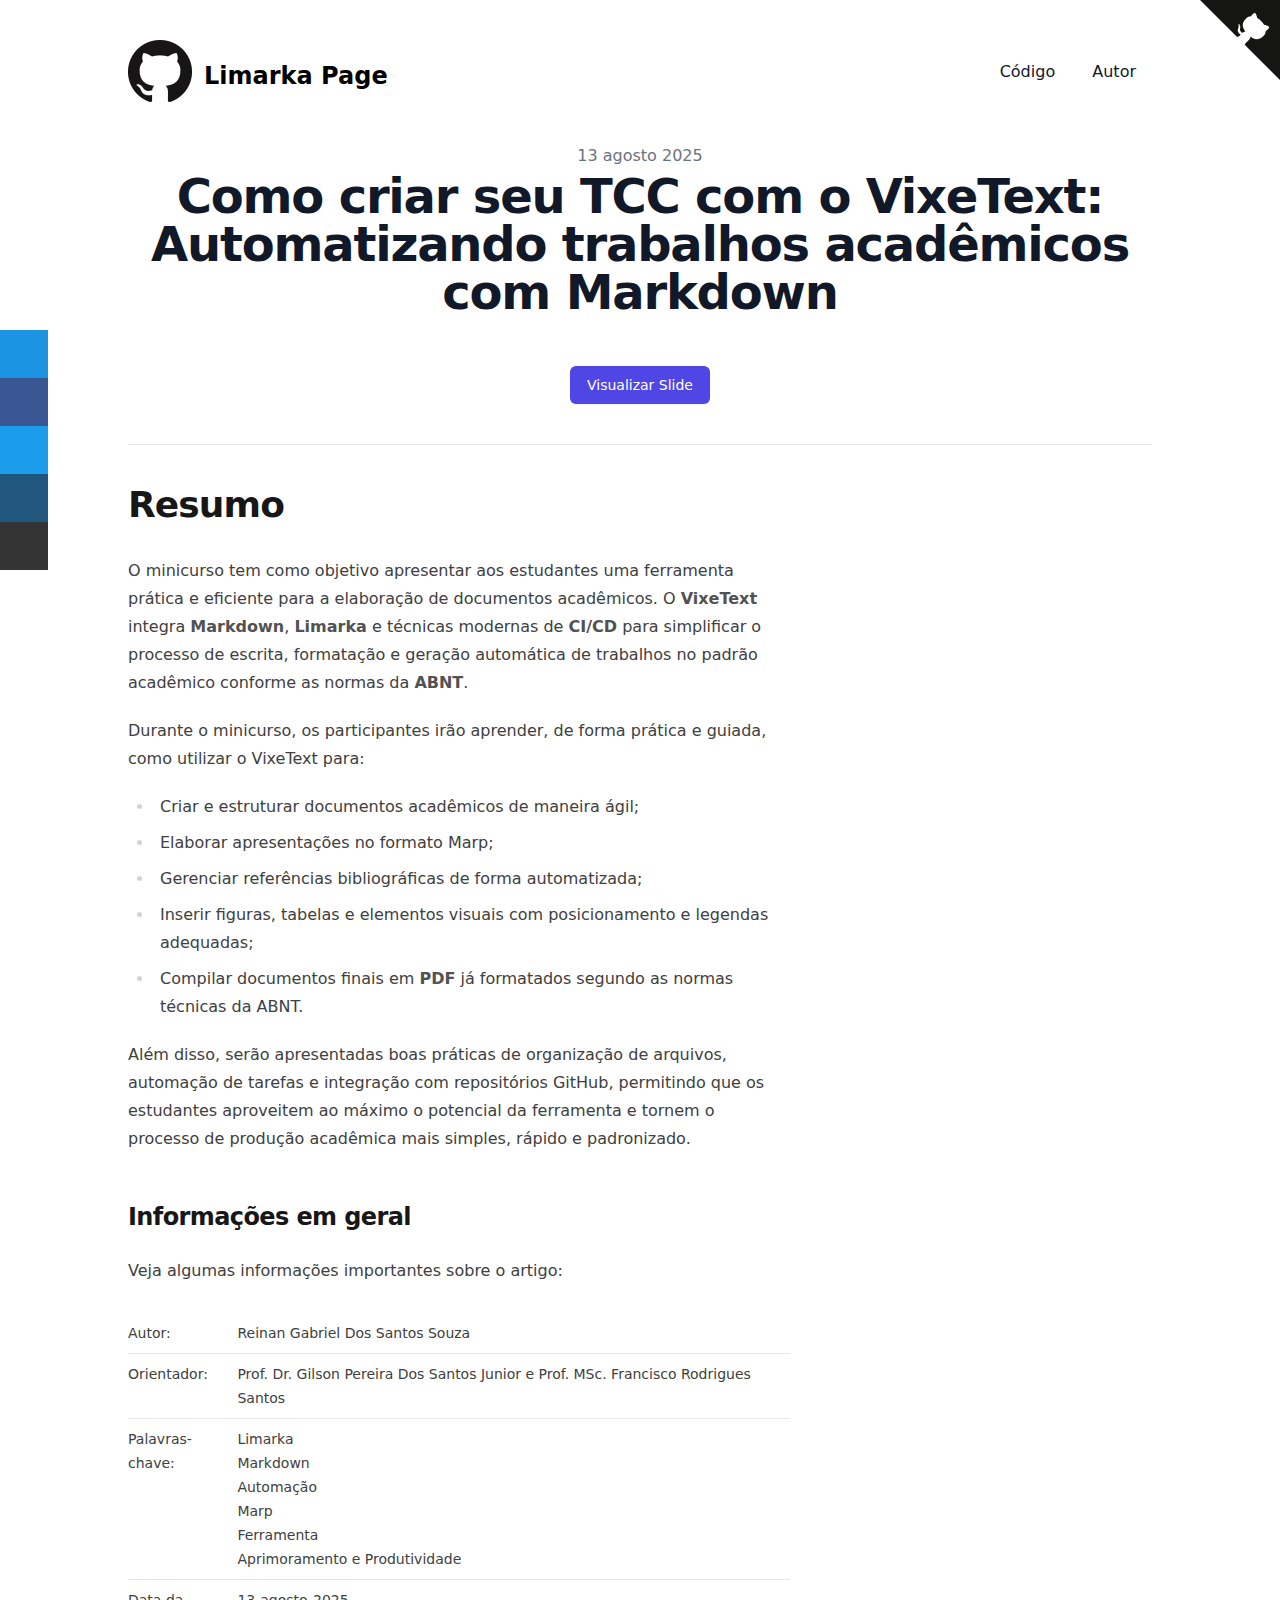
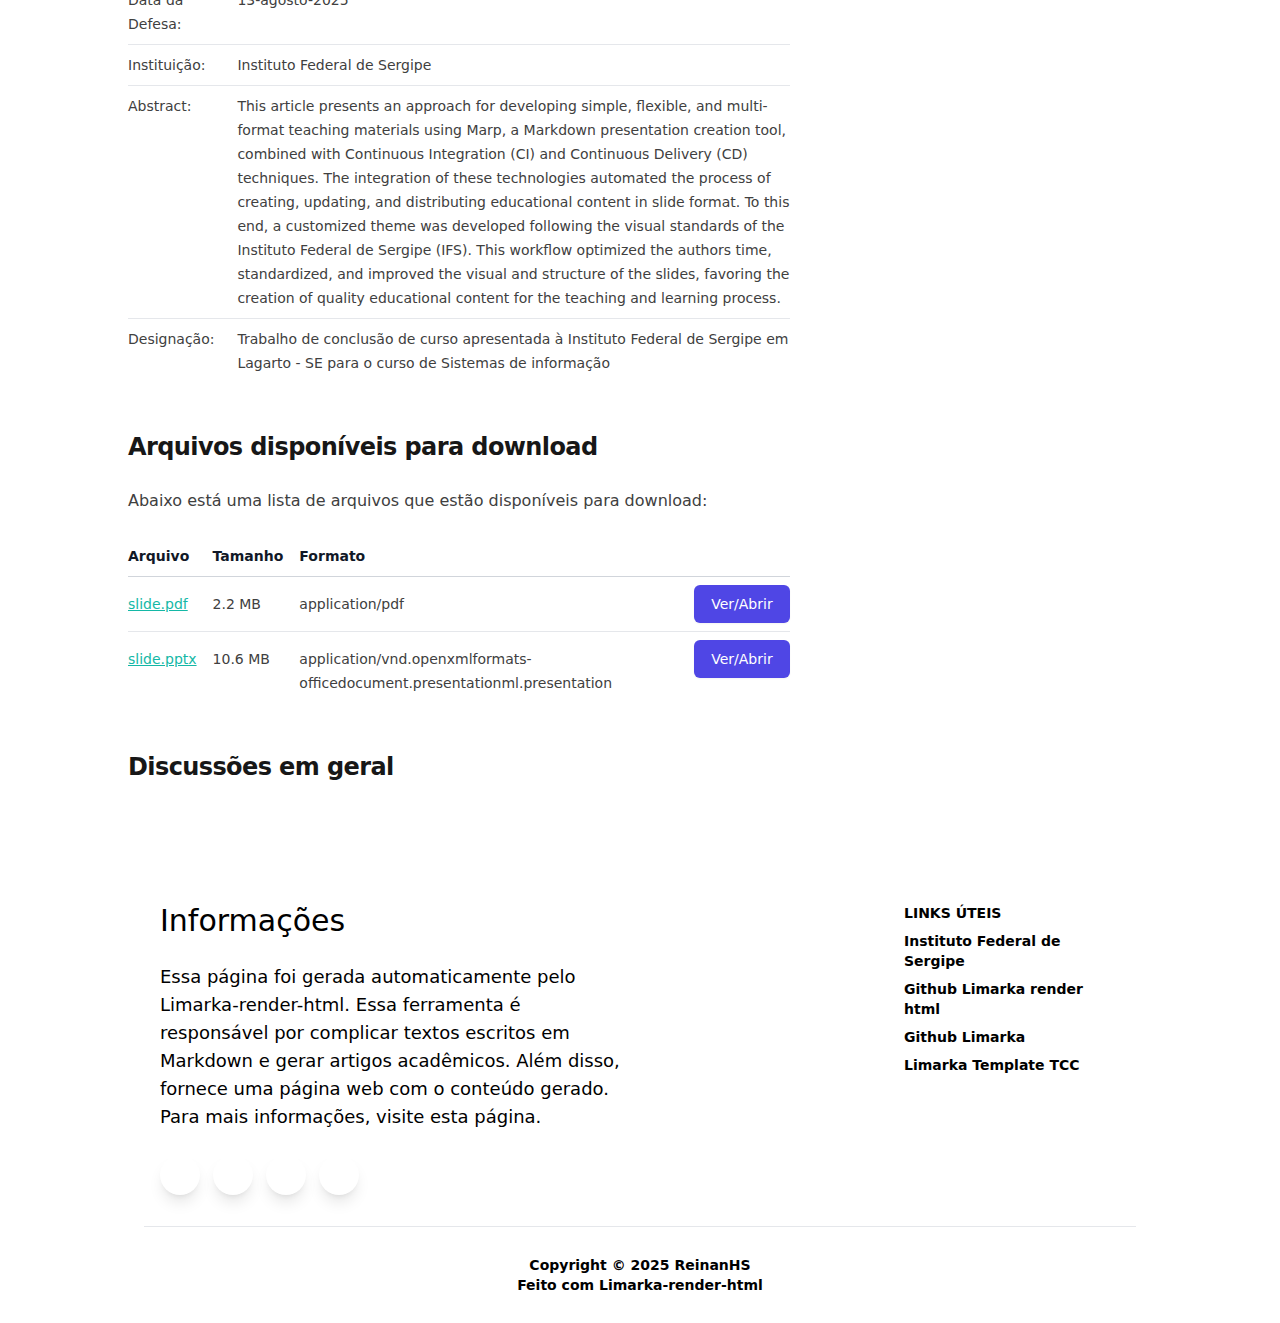
<file: index.html>
<!DOCTYPE html>
<html lang="pt_BR" class="scroll-smooth">
    <head>
    <meta charset="utf-8">
    <meta name="viewport" content="width=device-width, initial-scale=1">
    <link rel="canonical" href="https://ReinanHS.github.io/vixetext-erbase-presentation/">
    <meta name="description" content="Este artigo apresenta uma abordagem para elaboração de materiais didáticos simples, flexível e multi formatos...">
    <meta name="Generator" content="limarka-render-html " />
    <title>Como criar seu TCC com o VixeText: Automatizando trabalhos acadêmicos com Markdown</title>

    <link rel="apple-touch-icon" sizes="180x180" href="https://ReinanHS.github.io/vixetext-erbase-presentation/assets/favicon/apple-touch-icon.png">
    <link rel="icon" type="image/png" sizes="32x32" href="https://ReinanHS.github.io/vixetext-erbase-presentation/assets/favicon/favicon-32x32.png">
    <link rel="icon" type="image/png" sizes="16x16" href="https://ReinanHS.github.io/vixetext-erbase-presentation/assets/favicon/favicon-16x16.png">
    <link rel="manifest" href="https://ReinanHS.github.io/vixetext-erbase-presentation/assets/favicon/site.webmanifest">

    <meta property="og:title" content="Como criar seu TCC com o VixeText: Automatizando trabalhos acadêmicos com Markdown" />
    <meta property="og:type" content="dspace:page" />
    <meta property="og:url" content="https://ReinanHS.github.io/vixetext-erbase-presentation/" />
    <meta property="og:image" content="" />

    <meta name="twitter:card" content="summary" />
    <meta name="twitter:url" content="https://ReinanHS.github.io/vixetext-erbase-presentation/" />
    <meta name="twitter:title" content="Como criar seu TCC com o VixeText: Automatizando trabalhos acadêmicos com Markdown" />
    <meta name="twitter:description" content="Este artigo apresenta uma abordagem para elaboração de materiais didáticos simples, flexível e multi formatos..."/>

    <meta itemprop="name" content="Como criar seu TCC com o VixeText: Automatizando trabalhos acadêmicos com Markdown" />
    <meta itemprop="description" content="Este artigo apresenta uma abordagem para elaboração de materiais didáticos simples, flexível e multi formatos..." />
    <meta http-equiv="X-UA-Compatible" content="IE=Edge" />

    <meta property="article:published_time" content="2025-08-13T00:35:50-03:00" />
    <meta property="article:modified_time" content="2025-08-13T20:35:18+00:00" />

    <link rel="schema.DCTERMS" href="https://purl.org/dc/terms/" />
<link rel="schema.DC" href="https://purl.org/dc/elements/1.1/" />

<meta name="DC.creator" content="Reinan Gabriel Dos Santos Souza" />
<meta name="DC.contributor" content="Instituto Federal de Sergipe" xml:lang="pt_BR" />

            <meta name="DC.contributor" content="Prof. MSc. Francisco Rodrigues Santos" />
                <meta name="DC.contributor" content="Prof. Dr. Gilson Pereira Dos Santos Junior" />
    

<meta name="DC.identifier" content="https://ReinanHS.github.io/vixetext-erbase-presentation/" scheme="DCTERMS.URI" />
<meta name="DC.description" content="TCC (graduação) - Instituto Federal de Sergipe. Programa de Pós-Graduação em 2025. Computação" xml:lang="pt_BR" />
<meta name="DCTERMS.abstract" content="This article presents an approach for developing simple, flexible, and multi-format teaching materials using Marp, a Markdown presentation creation tool, combined with Continuous Integration (CI) and Continuous Delivery (CD) techniques. The integration of these technologies automated the process of creating, updating, and distributing educational content in slide format. To this end, a customized theme was developed following the visual standards of the Instituto Federal de Sergipe (IFS). This workflow optimized the authors time, standardized, and improved the visual and structure of the slides, favoring the creation of quality educational content for the teaching and learning process." xml:lang="pt_BR" />
<meta name="DCTERMS.extent" content="46" xml:lang="pt_BR" />
<meta name="DC.language" content="pt_BR" xml:lang="pt_BR" scheme="DCTERMS.RFC1766" />
<meta name="DC.publisher" content="Lagarto - SE" xml:lang="pt_BR" />
<meta name="DC.rights" content="Open Access" />

            <meta name="DC.subject" content="Limarka" xml:lang="pt_BR" />
            <meta name="DC.subject" content="Markdown" xml:lang="pt_BR" />
            <meta name="DC.subject" content="Automação" xml:lang="pt_BR" />
            <meta name="DC.subject" content="Marp" xml:lang="pt_BR" />
            <meta name="DC.subject" content="Ferramenta" xml:lang="pt_BR" />
            <meta name="DC.subject" content="Aprimoramento e Produtividade" xml:lang="pt_BR" />
    
<meta name="DC.title" content="Como criar seu TCC com o VixeText: Automatizando trabalhos acadêmicos com Markdown" xml:lang="pt_BR" />
<meta name="DC.type" content="TCCgrad" xml:lang="pt_BR" />

    <link rel="stylesheet" href="https://cdnjs.cloudflare.com/ajax/libs/font-awesome/6.2.0/css/all.min.css" integrity="sha512-xh6O/CkQoPOWDdYTDqeRdPCVd1SpvCA9XXcUnZS2FmJNp1coAFzvtCN9BmamE+4aHK8yyUHUSCcJHgXloTyT2A==" crossorigin="anonymous" referrerpolicy="no-referrer" />
    <link rel="stylesheet" href="https://ReinanHS.github.io/vixetext-erbase-presentation/assets/build/css/main.css?id=4f8fd777a085edc288612e8ae9160dda">
    <script defer src="https://ReinanHS.github.io/vixetext-erbase-presentation/assets/build/js/main.js?id=5e3303900278b210d1603280d75373ab"></script>
</head>
    <body class="bg-white text-black antialiased dark:bg-gray-900 dark:text-white">
        <ul id="floating-share-buttons">
    <li>
        <a href="https://telegram.me/share/url?url=https://ReinanHS.github.io/vixetext-erbase-presentation/&text=Recomenda%C3%A7%C3%A3o+de+leitura%3A+Como+criar+seu+TCC+com+o+VixeText%3A+Automatizando+trabalhos+acad%C3%AAmicos+com+Markdown"
           class="share-telegram">
            <i class="fa-brands fa-telegram"></i>
        </a>
    </li>
    <li>
        <a href="https://www.facebook.com/sharer/sharer.php?u=https://ReinanHS.github.io/vixetext-erbase-presentation/"
           class="share-facebook">
            <i class="fa-brands fa-facebook-f"></i>
        </a>
    </li>
    <li>
        <a href="https://twitter.com/share?url=https://ReinanHS.github.io/vixetext-erbase-presentation/&text=Recomenda%C3%A7%C3%A3o+de+leitura%3A+Como+criar+seu+TCC+com+o+VixeText%3A+Automatizando+trabalhos+acad%C3%AAmicos+com+Markdown"
           class="share-twitter">
            <i class="fa-brands fa-twitter"></i>
        </a>
    </li>
    <li>
        <a href="https://www.linkedin.com/shareArticle?url=https://ReinanHS.github.io/vixetext-erbase-presentation/&title=Como+criar+seu+TCC+com+o+VixeText%3A+Automatizando+trabalhos+acad%C3%AAmicos+com+Markdown&summary=Este+artigo+apresenta+uma+abordagem+para+elabora%C3%A7%C3%A3o+de+materiais+did%C3%A1ticos+simples%2C+flex%C3%ADvel+e+multi+formatos...&source=https://ReinanHS.github.io/vixetext-erbase-presentation/"
           class="share-linkedin">
            <i class="fa-brands fa-linkedin"></i>
        </a>
    </li>
    <li>
        <a href="https://api.whatsapp.com/send?text=Recomenda%C3%A7%C3%A3o+de+leitura%3A+Como+criar+seu+TCC+com+o+VixeText%3A+Automatizando+trabalhos+acad%C3%AAmicos+com+Markdown.+Link%3A+https%3A%2F%2FReinanHS.github.io%2Fvixetext-erbase-presentation%2F"
           class="share-whatsapp">
            <i class="fa-brands fa-whatsapp"></i>
        </a>
    </li>
    <li>
        <a href="mailto:?subject=Recomenda%C3%A7%C3%A3o+de+leitura%3A+Como+criar+seu+TCC+com+o+VixeText%3A+Automatizando+trabalhos+acad%C3%AAmicos+com+Markdown&body=Este artigo apresenta uma abordagem para elaboração de materiais didáticos simples, flexível e multi formatos..."
           class="share-mail">
            <i class="fa-solid fa-envelope"></i>
        </a>
    </li>
</ul>
        <div class="mx-auto max-w-3xl px-4 sm:px-6 xl:max-w-5xl xl:px-0">
            <div class="flex h-screen flex-col justify-between">
                <header class="flex items-center justify-between py-10">
    <div>
        <a aria-label="TailwindBlog" href="https://github.com/ReinanHS/limarka-render-html">
            <div class="flex items-center justify-between">
                <div class="mr-3">
                    <img class="github-logo-dark" src="https://ReinanHS.github.io/vixetext-erbase-presentation/assets/images/GitHub-Mark-64px.png" alt="Github Logo" width="64px">
                    <img class="github-logo-light" src="https://ReinanHS.github.io/vixetext-erbase-presentation/assets/images/GitHub-Mark-Light-64px.png" alt="Github Logo" width="64px" style="display: none;">
                </div>
                <div class="hidden h-6 text-2xl font-semibold sm:block">Limarka Page</div>
            </div>
        </a>
    </div>
    <div class="flex items-center text-base leading-5">
        <div class="hidden sm:block">
            <a class="p-1 font-medium text-gray-900 dark:text-gray-100 sm:p-4"
               href="https://github.com/ReinanHS/vixetext-erbase-presentation" target="_blank">Código</a>
            <a class="p-1 font-medium text-gray-900 dark:text-gray-100 sm:p-4"
               href="https://github.com/ReinanHS"
               target="_blank">Autor</a>
        </div>






        <div class="sm:hidden">
            <button type="button" class="ml-1 mr-1 h-8 w-8 rounded py-1" aria-label="Toggle Menu">
                <svg xmlns="http://www.w3.org/2000/svg" viewBox="0 0 20 20" fill="currentColor"
                     class="text-gray-900 dark:text-gray-100">
                    <path fill-rule="evenodd"
                          d="M3 5a1 1 0 011-1h12a1 1 0 110 2H4a1 1 0 01-1-1zM3 10a1 1 0 011-1h12a1 1 0 110 2H4a1 1 0 01-1-1zM3 15a1 1 0 011-1h12a1 1 0 110 2H4a1 1 0 01-1-1z"
                          clip-rule="evenodd"></path>
                </svg>
            </button>
            <div class="fixed top-0 left-0 z-10 h-full w-full transform bg-gray-200 opacity-95 duration-300 ease-in-out dark:bg-gray-800 translate-x-full">
                <div class="flex justify-end">
                    <button type="button" class="mr-5 mt-11 h-8 w-8 rounded" aria-label="Toggle Menu">
                        <svg xmlns="http://www.w3.org/2000/svg" viewBox="0 0 20 20" fill="currentColor"
                             class="text-gray-900 dark:text-gray-100">
                            <path fill-rule="evenodd"
                                  d="M4.293 4.293a1 1 0 011.414 0L10 8.586l4.293-4.293a1 1 0 111.414 1.414L11.414 10l4.293 4.293a1 1 0 01-1.414 1.414L10 11.414l-4.293 4.293a1 1 0 01-1.414-1.414L8.586 10 4.293 5.707a1 1 0 010-1.414z"
                                  clip-rule="evenodd"></path>
                        </svg>
                    </button>
                </div>
                <nav class="fixed mt-8 h-full">
                    <div class="px-12 py-4"><a
                                class="text-2xl font-bold tracking-widest text-gray-900 dark:text-gray-100"
                                href="/#projects">Projects</a></div>
                    <div class="px-12 py-4"><a
                                class="text-2xl font-bold tracking-widest text-gray-900 dark:text-gray-100"
                                href="/#about">About</a></div>
                </nav>
            </div>
        </div>
    </div>
</header>                    <main class="mb-auto">
        <div class="mx-auto max-w-3xl px-4 sm:px-6 xl:max-w-5xl xl:px-0">
            <div class="fixed right-8 bottom-8 hidden flex-col gap-3 md:hidden">
                <button aria-label="Scroll To Comment" type="button"
                        class="rounded-full bg-gray-200 p-2 text-gray-500 transition-all hover:bg-gray-300 dark:bg-gray-700 dark:text-gray-400 dark:hover:bg-gray-600">
                    <svg class="h-5 w-5" viewBox="0 0 20 20" fill="currentColor">
                        <path fill-rule="evenodd"
                              d="M18 10c0 3.866-3.582 7-8 7a8.841 8.841 0 01-4.083-.98L2 17l1.338-3.123C2.493 12.767 2 11.434 2 10c0-3.866 3.582-7 8-7s8 3.134 8 7zM7 9H5v2h2V9zm8 0h-2v2h2V9zM9 9h2v2H9V9z"
                              clip-rule="evenodd"></path>
                    </svg>
                </button>
                <button aria-label="Scroll To Top" type="button"
                        class="rounded-full bg-gray-200 p-2 text-gray-500 transition-all hover:bg-gray-300 dark:bg-gray-700 dark:text-gray-400 dark:hover:bg-gray-600">
                    <svg class="h-5 w-5" viewBox="0 0 20 20" fill="currentColor">
                        <path fill-rule="evenodd"
                              d="M3.293 9.707a1 1 0 010-1.414l6-6a1 1 0 011.414 0l6 6a1 1 0 01-1.414 1.414L11 5.414V17a1 1 0 11-2 0V5.414L4.707 9.707a1 1 0 01-1.414 0z"
                              clip-rule="evenodd"></path>
                    </svg>
                </button>
            </div>
            <article>
    <header>
        <div class="space-y-1 border-b border-gray-200 pb-10 text-center dark:border-gray-700">
            <dl>
                <div>
                    <dt class="sr-only">Publicado em</dt>
                    <dd class="text-base font-medium leading-6 text-gray-500 dark:text-gray-400">
                        <time datetime="2025-08-13T00:35:50-03:00">
                            13 agosto 2025
                        </time>
                    </dd>
                </div>
            </dl>
            <div>
                <h1 class="text-3xl font-extrabold leading-9 tracking-tight text-gray-900 dark:text-gray-100 sm:text-4xl sm:leading-10 md:text-5xl md:leading-14">
                    Como criar seu TCC com o VixeText: Automatizando trabalhos acadêmicos com Markdown
                </h1>
            </div>
            <div class="mt-5" style="margin-top: 50px">
                                                        <button onclick="location.href = 'https://reinanhs.github.io/vixetext-erbase-presentation/slide';"
                            class="inline-flex justify-center rounded-md border border-transparent bg-indigo-600 py-2 px-4 text-sm font-medium text-white shadow-sm hover:bg-indigo-700 focus:outline-none focus:ring-2 focus:ring-indigo-500 focus:ring-offset-2">
                        Visualizar Slide
                    </button>
                                                                                    </div>
        </div>
    </header>
    <div class="divide-y divide-gray-200 pb-8 dark:divide-gray-700 xl:divide-y-0" style="grid-template-rows: auto 1fr;">
        <div class="divide-y divide-gray-200 dark:divide-gray-700 xl:col-span-3 xl:row-span-2 xl:pb-0">
            <div class="prose max-w-none pt-10 pb-8 dark:prose-dark">
                                    <h1>Resumo</h1>

<p>O minicurso tem como objetivo apresentar aos estudantes uma ferramenta prática e eficiente para a elaboração de documentos acadêmicos. O <strong>VixeText</strong> integra <strong>Markdown</strong>, <strong>Limarka</strong> e técnicas modernas de <strong>CI/CD</strong> para simplificar o processo de escrita, formatação e geração automática de trabalhos no padrão acadêmico conforme as normas da <strong>ABNT</strong>.</p>

<p>Durante o minicurso, os participantes irão aprender, de forma prática e guiada, como utilizar o VixeText para:</p>

<ul>
<li>Criar e estruturar documentos acadêmicos de maneira ágil;</li>
<li>Elaborar apresentações no formato Marp;</li>
<li>Gerenciar referências bibliográficas de forma automatizada;</li>
<li>Inserir figuras, tabelas e elementos visuais com posicionamento e legendas adequadas;</li>
<li>Compilar documentos finais em <strong>PDF</strong> já formatados segundo as normas técnicas da ABNT.</li>
</ul>

<p>Além disso, serão apresentadas boas práticas de organização de arquivos, automação de tarefas e integração com repositórios GitHub, permitindo que os estudantes aproveitem ao máximo o potencial da ferramenta e tornem o processo de produção acadêmica mais simples, rápido e padronizado.</p>
                                <h2 id="overview">
                    <a href="#overview" aria-hidden="true" tabindex="-1"><span class="icon icon-link"></span></a>
                    Informações em geral
                </h2>
                <p>Veja algumas informações importantes sobre o artigo:</p>
                <table class="table itemDisplayTable">
    <tbody>
        <tr>
            <td class="metadataFieldLabel">Autor:&nbsp;</td>
            <td class="metadataFieldValue">
                Reinan Gabriel Dos Santos Souza
            </td>
        </tr>
        <tr>
            <td class="metadataFieldLabel">Orientador:&nbsp;</td>
            <td class="metadataFieldValue">
                Prof. Dr. Gilson Pereira Dos Santos Junior
                                    e Prof. MSc. Francisco Rodrigues Santos
                            </td>
        </tr>
        <tr>
            <td class="metadataFieldLabel">Palavras-chave:&nbsp;</td>
            <td class="metadataFieldValue">
                                                            Limarka<br>
                                            Markdown<br>
                                            Automação<br>
                                            Marp<br>
                                            Ferramenta<br>
                                            Aprimoramento e Produtividade<br>
                                                </td>
        </tr>
        <tr>
            <td class="metadataFieldLabel">Data da Defesa:&nbsp;</td>
            <td class="metadataFieldValue">
                13-agosto-2025
            </td>
        </tr>
        <tr>
            <td class="metadataFieldLabel">Instituição:&nbsp;</td>
            <td class="metadataFieldValue">
                Instituto Federal de Sergipe
            </td>
        </tr>
        <tr>
            <td class="metadataFieldLabel">Abstract:&nbsp;</td>
            <td class="metadataFieldValue">
                This article presents an approach for developing simple, flexible, and multi-format teaching materials using Marp, a Markdown presentation creation tool, combined with Continuous Integration (CI) and Continuous Delivery (CD) techniques. The integration of these technologies automated the process of creating, updating, and distributing educational content in slide format. To this end, a customized theme was developed following the visual standards of the Instituto Federal de Sergipe (IFS). This workflow optimized the authors time, standardized, and improved the visual and structure of the slides, favoring the creation of quality educational content for the teaching and learning process.
            </td>
        </tr>
        <tr>
            <td class="metadataFieldLabel">Designação:&nbsp;</td>
            <td class="metadataFieldValue">
                Trabalho de conclusão de curso apresentada à Instituto Federal de Sergipe em Lagarto - SE para o curso de Sistemas de informação
            </td>
        </tr>
    </tbody>
</table>                <h2 id="download">
                    <a href="#download" aria-hidden="true" tabindex="-1"><span class="icon icon-link"></span></a>
                    Arquivos disponíveis para download
                </h2>
                <p>Abaixo está uma lista de arquivos que estão disponíveis para download:</p>

                <table class="table-auto">
                    <thead>
                    <tr>
                        <th>Arquivo</th>
                        <th>Tamanho</th>
                        <th>Formato</th>
                        <th></th>
                    </tr>
                    </thead>
                    <tbody>
                                            <tr>
                            <td>
                                <a href="https://ReinanHS.github.io/vixetext-erbase-presentation/assets/files/slide.pdf">
                                    slide.pdf
                                </a>
                            </td>
                            <td>2.2 MB</td>
                            <td>application/pdf</td>
                            <td>
                                <button
                                        onclick="location.href = 'https://reinanhs.github.io/vixetext-erbase-presentation/slide';"
                                        type="submit"
                                        class="inline-flex justify-center rounded-md border border-transparent bg-indigo-600 py-2 px-4 text-sm font-medium text-white shadow-sm hover:bg-indigo-700 focus:outline-none focus:ring-2 focus:ring-indigo-500 focus:ring-offset-2">
                                    Ver/Abrir
                                </button>
                            </td>
                        </tr>
                                            <tr>
                            <td>
                                <a href="https://ReinanHS.github.io/vixetext-erbase-presentation/assets/files/slide.pptx">
                                    slide.pptx
                                </a>
                            </td>
                            <td>10.6 MB</td>
                            <td>application/vnd.openxmlformats-officedocument.presentationml.presentation</td>
                            <td>
                                <button
                                        onclick="location.href = 'https://ReinanHS.github.io/vixetext-erbase-presentation/assets/files/slide.pptx';"
                                        type="submit"
                                        class="inline-flex justify-center rounded-md border border-transparent bg-indigo-600 py-2 px-4 text-sm font-medium text-white shadow-sm hover:bg-indigo-700 focus:outline-none focus:ring-2 focus:ring-indigo-500 focus:ring-offset-2">
                                    Ver/Abrir
                                </button>
                            </td>
                        </tr>
                                        </tbody>
                </table>

                <h2 id="chat">
                    <a href="#chat" aria-hidden="true" tabindex="-1"><span class="icon icon-link"></span></a>
                    Discussões em geral
                </h2>
                <script src="https://giscus.app/client.js"
                        data-repo="ReinanHS/vixetext-erbase-presentation"
                        data-repo-id="R_kgDOIBAsGw"
                        data-category-id="DIC_kwDOIBAsG84CRgIc"
                        data-mapping="specific"
                        data-term="#geral"
                        data-strict="0"
                        data-reactions-enabled="1"
                        data-emit-metadata="0"
                        data-input-position="top"
                        data-theme="light_protanopia"
                        data-lang="pt"
                        data-loading="lazy"
                        crossorigin="anonymous"
                        async>
                </script>
            </div>
        </div>
    </div>
</article>        </div>
    </main>
                <footer class="relative bg-blueGray-200 pt-8 pb-6">
    <div class="container mx-auto px-4">
        <div class="flex flex-wrap text-left lg:text-left">
            <div class="w-full lg:w-6/12 px-4">
                <h4 class="text-3xl fonat-semibold text-blueGray-700">Informações</h4><br>
                <h5 class="text-lg mt-0 mb-2 text-blueGray-600">
                    Essa página foi gerada automaticamente pelo Limarka-render-html. Essa ferramenta é responsável por complicar textos escritos em Markdown e gerar artigos acadêmicos.
                    Além disso, fornece uma página web com o conteúdo gerado. Para mais informações, visite esta <a
                            href="https://github.com/ReinanHS/limarka-template-tcc">página</a>.
                </h5>
                <div class="mt-6 lg:mb-0 mb-6">
                                            <a
                                href="https://www.twitter.com/ReinanGabriel9"
                                target="_blank"
                                class="bg-white text-lightBlue-400 shadow-lg font-normal h-10 w-10 items-center justify-center align-center rounded-full outline-none focus:outline-none mr-2"
                                type="button">
                            <i class="fab fa-twitter"></i>
                        </a>
                    
                                            <a
                                href="https://www.facebook.com/reinangabriel"
                                target="_blank"
                                class="bg-white text-lightBlue-600 shadow-lg font-normal h-10 w-10 items-center justify-center align-center rounded-full outline-none focus:outline-none mr-2"
                                type="button">
                            <i class="fab fa-facebook-square"></i>
                        </a>
                    
                                            <a
                                href="https://www.instagram.com/reinanhs"
                                target="_blank"
                                class="bg-white text-pink-400 shadow-lg font-normal h-10 w-10 items-center justify-center align-center rounded-full outline-none focus:outline-none mr-2"
                                type="button">
                            <i class="fab fa-instagram"></i>
                        </a>
                    
                                            <a
                                href="https://www.github.com/reinanhs"
                                target="_blank"
                                class="bg-white text-blueGray-800 shadow-lg font-normal h-10 w-10 items-center justify-center align-center rounded-full outline-none focus:outline-none mr-2"
                                type="button">
                            <i class="fab fa-github"></i>
                        </a>
                                    </div>
            </div>
            <div class="w-full lg:w-6/12 px-4">
                <div class="flex flex-wrap items-top mb-6">
                    <div class="w-full lg:w-6/12 px-4 ml-auto">
                        <span class="block uppercase text-blueGray-500 text-sm font-semibold mb-2">Links Úteis</span>
                        <ul class="list-unstyled">
                            <li>
                                <a class="text-blueGray-600 hover:text-blueGray-800 font-semibold block pb-2 text-sm"
                                   href="https://www.ifs.edu.br/">
                                    Instituto Federal de Sergipe
                                </a>
                            </li>
                            <li>
                                <a class="text-blueGray-600 hover:text-blueGray-800 font-semibold block pb-2 text-sm"
                                   href="https://github.com/reinanhs/limarka-render-html">Github Limarka render html</a>
                            </li>
                            <li>
                                <a class="text-blueGray-600 hover:text-blueGray-800 font-semibold block pb-2 text-sm"
                                   href="https://github.com/abntex/limarka">Github Limarka</a>
                            </li>
                            <li>
                                <a class="text-blueGray-600 hover:text-blueGray-800 font-semibold block pb-2 text-sm"
                                   href="https://github.com/ReinanHS/limarka-template-tcc">Limarka Template TCC </a>
                            </li>
                        </ul>
                    </div>
                </div>
            </div>
        </div>
        <hr class="my-6 border-blueGray-300">
        <div class="flex flex-wrap items-center md:justify-between justify-center">
            <div class="w-full md:w-4/12 px-4 mx-auto text-center">
                <div class="text-sm text-blueGray-500 font-semibold py-1">
                    Copyright © <span id="get-current-year">2025</span>
                    <a href="https://github.com/ReinanHS"
                       class="text-blueGray-500 hover:text-blueGray-800">ReinanHS</a><br>
                    Feito com <a
                            href="https://github.com/ReinanHS/limarka-template-tcc">Limarka-render-html</a> 
                </div>
            </div>
        </div>
    </div>
</footer>            </div>
        </div>

        <a href="https://github.com/reinanhs/limarka-template-tcc" class="github-corner" aria-label="View source on GitHub">
    <svg width="80" height="80" viewBox="0 0 250 250"
         style="fill:#151513; color:#fff; position: absolute; top: 0; border: 0; right: 0;" aria-hidden="true">
        <path d="M0,0 L115,115 L130,115 L142,142 L250,250 L250,0 Z"></path>
        <path d="M128.3,109.0 C113.8,99.7 119.0,89.6 119.0,89.6 C122.0,82.7 120.5,78.6 120.5,78.6 C119.2,72.0 123.4,76.3 123.4,76.3 C127.3,80.9 125.5,87.3 125.5,87.3 C122.9,97.6 130.6,101.9 134.4,103.2"
              fill="currentColor" style="transform-origin: 130px 106px;" class="octo-arm"></path>
        <path d="M115.0,115.0 C114.9,115.1 118.7,116.5 119.8,115.4 L133.7,101.6 C136.9,99.2 139.9,98.4 142.2,98.6 C133.8,88.0 127.5,74.4 143.8,58.0 C148.5,53.4 154.0,51.2 159.7,51.0 C160.3,49.4 163.2,43.6 171.4,40.1 C171.4,40.1 176.1,42.5 178.8,56.2 C183.1,58.6 187.2,61.8 190.9,65.4 C194.5,69.0 197.7,73.2 200.1,77.6 C213.8,80.2 216.3,84.9 216.3,84.9 C212.7,93.1 206.9,96.0 205.4,96.6 C205.1,102.4 203.0,107.8 198.3,112.5 C181.9,128.9 168.3,122.5 157.7,114.1 C157.9,116.9 156.7,120.9 152.7,124.9 L141.0,136.5 C139.8,137.7 141.6,141.9 141.8,141.8 Z"
              fill="currentColor" class="octo-body"></path>
    </svg>
</a>    </body>
</html>
</file>
